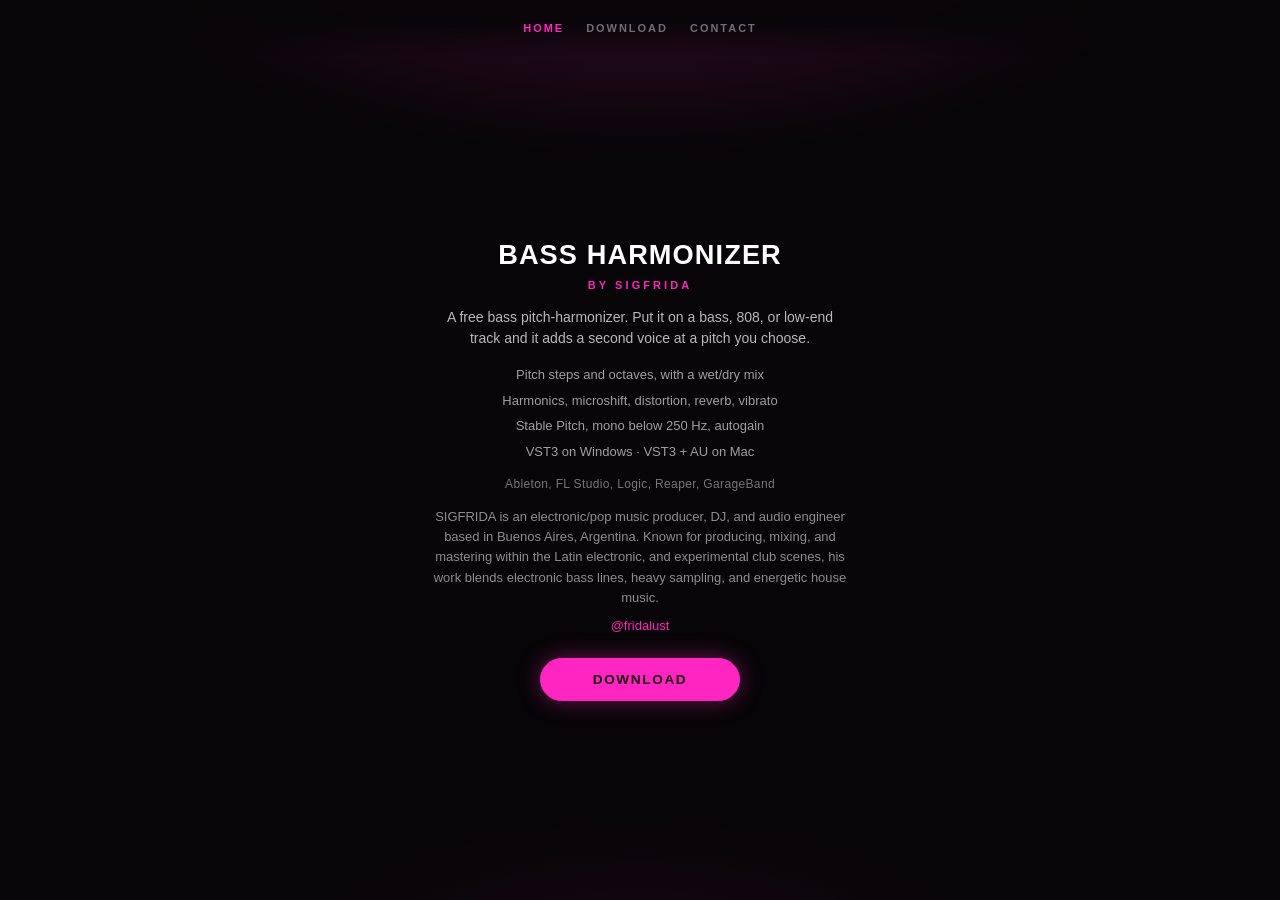
<file: index.html>
<!DOCTYPE html>
<html lang="en">
<head>
  <meta charset="utf-8">
  <meta name="viewport" content="width=device-width, initial-scale=1">
  <title>BASS HARMONIZER — free bass harmonizer VST3 / AU plugin by SIGFRIDA</title>
  <meta name="description" content="BASS HARMONIZER is a free bass pitch-harmonizer plugin by SIGFRIDA. VST3 on Windows, VST3 and Audio Unit on Mac. Add a tuned harmony voice to bass, 808s, and low end.">
  <link rel="canonical" href="https://prodsigfrida-stack.github.io/">
  <link rel="stylesheet" href="/site.css?v=7">
  <meta property="og:type" content="website">
  <meta property="og:title" content="BASS HARMONIZER — free bass harmonizer plugin by SIGFRIDA">
  <meta property="og:description" content="Free VST3 / AU bass pitch-harmonizer for Windows and macOS. Add a tuned harmony voice to bass and 808s.">
  <meta property="og:url" content="https://prodsigfrida-stack.github.io/">
  <script type="application/ld+json">
  {
    "@context": "https://schema.org",
    "@type": "SoftwareApplication",
    "name": "BASS HARMONIZER",
    "applicationCategory": "MultimediaApplication",
    "applicationSubCategory": "Audio plugin",
    "operatingSystem": "Windows, macOS",
    "offers": { "@type": "Offer", "price": "0", "priceCurrency": "USD" },
    "author": { "@type": "Person", "name": "SIGFRIDA" },
    "url": "https://prodsigfrida-stack.github.io/",
    "downloadUrl": "https://prodsigfrida-stack.github.io/bass-harmonizer-updates/",
    "description": "Free bass pitch-harmonizer plugin by SIGFRIDA. VST3 for Windows, VST3 and Audio Unit for macOS."
  }
  </script>
</head>
<body>
  <nav class="nav" aria-label="Site">
    <a href="/" data-go="home">Home</a>
    <a href="/bass-harmonizer-updates/" data-go="download">Download</a>
    <a href="/contact/" data-go="contact">Contact</a>
  </nav>
  <div class="stage">
    <section class="panel" data-page="home">
      <div class="card">
        <h1>BASS HARMONIZER</h1>
        <p class="byline">by sigfrida</p>
        <p class="lead">
          A free bass pitch-harmonizer. Put it on a bass, 808, or low-end track and it adds a second voice at a pitch you choose.
        </p>
        <ul class="features">
          <li>Pitch steps and octaves, with a wet/dry mix</li>
          <li>Harmonics, microshift, distortion, reverb, vibrato</li>
          <li>Stable Pitch, mono below 250 Hz, autogain</li>
          <li>VST3 on Windows · VST3 + AU on Mac</li>
        </ul>
        <p class="specs">Ableton, FL Studio, Logic, Reaper, GarageBand</p>
        <p class="bio">
          SIGFRIDA is an electronic/pop music producer, DJ, and audio engineer based in Buenos Aires, Argentina. Known for producing, mixing, and mastering within the Latin electronic, and experimental club scenes, his work blends electronic bass lines, heavy sampling, and energetic house music.
          <a class="ig" href="https://www.instagram.com/fridalust/" target="_blank" rel="noopener noreferrer">@fridalust</a>
        </p>
        <a class="cta" href="/bass-harmonizer-updates/" data-go="download">Download</a>
      </div>
    </section>
    <section class="panel" data-page="download">
      <div class="card card-download">
        <p class="version" id="version"></p>
        <div class="downloads">
          <a class="os" id="win" href="https://github.com/prodsigfrida-stack/bass-harmonizer-updates/releases/download/latest/BASS-HARMONIZER_Windows_x64_VST3.zip">Windows</a>
          <a class="os" id="mac" href="https://github.com/prodsigfrida-stack/bass-harmonizer-updates/releases/download/latest/BASS-HARMONIZER-macOS-VST3.zip">Mac</a>
        </div>
        <p class="hint">
          Windows: copy the <code>BASS HARMONIZER.vst3</code> <strong>folder</strong> (the whole VST3 bundle, not a single file) into <code>C:\Program Files\Common Files\VST3\</code>. You may need to allow Administrator access. If your plugins live on another drive (for example D:), copy that folder into the location your DAW actually scans.<br>
          Mac (Ableton, FL, Reaper…): drop the <code>.vst3</code> <strong>folder</strong> into <code>~/Library/Audio/Plug-Ins/VST3/</code> or <code>/Library/Audio/Plug-Ins/VST3/</code>. Logic / GarageBand: drop the <code>.component</code> <strong>folder</strong> into <code>~/Library/Audio/Plug-Ins/Components/</code> or <code>/Library/Audio/Plug-Ins/Components/</code><br>
          Then restart your DAW or rescan plug-ins.
        </p>
      </div>
    </section>
    <section class="panel" data-page="contact">
      <div class="card">
        <h1>CONTACT</h1>
        <p class="note">This goes straight to me, not a support desk.</p>
        <p class="thanks" id="thanks" hidden>Thanks — I got your note.</p>
        <form action="https://formsubmit.co/prod.sigfrida@gmail.com" method="POST">
          <input type="hidden" name="_subject" value="BASS HARMONIZER feedback">
          <input type="hidden" name="_template" value="table">
          <input type="hidden" name="_captcha" value="false">
          <input type="hidden" name="_next" value="https://prodsigfrida-stack.github.io/contact/?thanks=1">
          <label>
            Name <span class="opt">(optional)</span>
            <input type="text" name="name" autocomplete="name">
          </label>
          <label>
            Email <span class="opt">(optional)</span>
            <input type="email" name="email" id="feedback-email" autocomplete="email">
          </label>
          <label>
            Message
            <textarea name="message" required rows="4"></textarea>
          </label>
          <input type="text" name="_honey" class="honey" tabindex="-1" autocomplete="off" aria-hidden="true">
          <button type="submit">Send</button>
        </form>
      </div>
    </section>
  </div>
  <script src="/site.js?v=5"></script>
</body>
</html>
</file>
<file: site.css>
:root {
  --pink: #ff25c0;
  --pink-hot: #ff6ad5;
  --ink: #070507;
}

* { box-sizing: border-box; }

html, body {
  margin: 0;
  min-height: 100%;
  overflow-x: hidden;
  background: var(--ink);
  color: #fff;
  font-family: "Avenir Next", "Segoe UI", Helvetica, Arial, sans-serif;
}

body {
  min-height: 100vh;
  background:
    radial-gradient(ellipse 80% 50% at 50% -10%, rgba(255, 37, 192, 0.22), transparent 55%),
    radial-gradient(ellipse 60% 40% at 50% 110%, rgba(255, 37, 192, 0.08), transparent 50%),
    var(--ink);
}

.nav {
  position: fixed;
  top: 0;
  left: 0;
  right: 0;
  width: 100%;
  z-index: 100;
  display: flex;
  flex-direction: row;
  flex-wrap: nowrap;
  justify-content: center;
  align-items: center;
  gap: 22px;
  margin: 0;
  padding: 22px 20px;
  font-size: 11px;
  font-weight: 600;
  letter-spacing: 0.18em;
  text-transform: uppercase;
  background: linear-gradient(to bottom, rgba(7, 5, 7, 0.92) 40%, transparent);
}

.nav a {
  flex: 0 0 auto;
  color: rgba(255, 255, 255, 0.42);
  text-decoration: none;
}

.nav a:hover,
.nav a:focus-visible,
.nav a[aria-current="page"] {
  color: var(--pink);
  outline: none;
}

.stage {
  position: relative;
  min-height: 100vh;
  overflow: hidden;
}

.panel {
  position: absolute;
  inset: 0;
  display: flex;
  align-items: center;
  justify-content: center;
  padding: 88px 20px 48px;
  overflow-x: hidden;
  overflow-y: auto;
  opacity: 0;
  visibility: hidden;
  pointer-events: none;
  transform: translateX(0);
}

.panel.is-active,
.panel.is-leaving,
.panel.is-entering {
  visibility: visible;
}

.panel.is-active {
  opacity: 1;
  pointer-events: auto;
  z-index: 1;
}

.panel.is-entering {
  z-index: 2;
}

.panel.is-animating {
  transition:
    transform 0.5s cubic-bezier(0.22, 1, 0.36, 1),
    opacity 0.4s ease;
}

.panel.from-right { transform: translateX(42%); }
.panel.from-left { transform: translateX(-42%); }
.panel.to-left { transform: translateX(-42%); opacity: 0; }
.panel.to-right { transform: translateX(42%); opacity: 0; }

.card {
  width: min(420px, 100%);
  text-align: center;
}

.card-download {
  width: min(520px, 100%);
}

.byline {
  margin: 0 0 16px;
  letter-spacing: 0.28em;
  text-transform: uppercase;
  font-size: 11px;
  font-weight: 600;
  color: var(--pink);
}

h1 {
  margin: 0 0 8px;
  font-weight: 600;
  font-size: clamp(1.35rem, 4vw, 1.7rem);
  letter-spacing: 0.04em;
}

.lead {
  margin: 0 0 16px;
  font-size: 14px;
  line-height: 1.5;
  color: rgba(255, 255, 255, 0.72);
}

.features {
  margin: 0 0 16px;
  padding: 0;
  list-style: none;
  font-size: 13px;
  line-height: 1.5;
  color: rgba(255, 255, 255, 0.62);
}

.features li { margin: 0 0 6px; }

.specs {
  margin: 0 0 16px;
  font-size: 12px;
  letter-spacing: 0.03em;
  color: rgba(255, 255, 255, 0.45);
}

.bio {
  margin: 0 auto 22px;
  max-width: 34em;
  font-size: 13px;
  line-height: 1.55;
  color: rgba(255, 255, 255, 0.55);
}

.bio .ig {
  display: block;
  margin-top: 8px;
}

.ig {
  color: var(--pink);
  text-decoration: none;
}

.ig:hover,
.ig:focus-visible {
  color: var(--pink-hot);
  outline: none;
}

.cta,
a.os,
form button {
  display: inline-flex;
  align-items: center;
  justify-content: center;
  min-width: 200px;
  padding: 13px 24px;
  border-radius: 999px;
  text-decoration: none;
  font: inherit;
  font-size: 0.85rem;
  font-weight: 700;
  letter-spacing: 0.12em;
  text-transform: uppercase;
  cursor: pointer;
  transition: transform 0.15s ease, background 0.15s ease, box-shadow 0.15s ease, color 0.15s ease;
}

.cta {
  color: #1a0214;
  background: var(--pink);
  border: 1.5px solid var(--pink);
  box-shadow: 0 0 22px rgba(255, 37, 192, 0.4);
}

.cta:hover,
.cta:focus-visible {
  background: var(--pink-hot);
  border-color: var(--pink-hot);
  transform: translateY(-1px);
  outline: none;
}

.downloads {
  display: flex;
  flex-direction: column;
  align-items: center;
  gap: 10px;
}

a.os {
  color: #fff;
  background: transparent;
  border: 1.5px solid var(--pink);
  box-shadow: 0 0 16px rgba(255, 37, 192, 0.15);
}

a.os:hover,
a.os:focus-visible,
a.os.suggested {
  background: var(--pink);
  color: #1a0214;
  box-shadow: 0 0 22px rgba(255, 37, 192, 0.4);
  outline: none;
}

a.os:hover,
a.os:focus-visible { transform: translateY(-1px); }

.version {
  margin: 0 0 18px;
  color: rgba(255, 255, 255, 0.45);
  font-size: 13px;
  min-height: 1.2em;
}

.hint {
  margin: 22px 0 0;
  font-size: 12px;
  line-height: 1.55;
  color: rgba(255, 255, 255, 0.48);
  text-align: center;
}

.hint code {
  font-family: ui-monospace, Menlo, Consolas, monospace;
  font-size: 10px;
  color: var(--pink-hot);
}

.note {
  margin: 0 0 16px;
  font-size: 13px;
  line-height: 1.45;
  color: rgba(255, 255, 255, 0.5);
}

.thanks {
  display: block;
  margin: 0 0 14px;
  padding: 8px 10px;
  border-radius: 10px;
  background: rgba(255, 37, 192, 0.12);
  border: 1px solid rgba(255, 37, 192, 0.35);
  color: var(--pink-hot);
  font-size: 13px;
}

.thanks[hidden] { display: none; }

form { text-align: left; }

form label {
  display: block;
  margin: 0 0 10px;
  font-size: 11px;
  letter-spacing: 0.06em;
  text-transform: uppercase;
  color: rgba(255, 255, 255, 0.5);
}

form .opt {
  font-weight: 400;
  letter-spacing: 0;
  text-transform: none;
  opacity: 0.7;
}

form input[type="text"],
form input[type="email"],
form textarea {
  display: block;
  width: 100%;
  margin-top: 5px;
  padding: 8px 10px;
  border: 1px solid rgba(255, 255, 255, 0.15);
  border-radius: 10px;
  background: rgba(255, 255, 255, 0.04);
  color: #fff;
  font: inherit;
  font-size: 14px;
}

form textarea {
  min-height: 88px;
  resize: vertical;
}

form input[type="text"]:focus,
form input[type="email"]:focus,
form textarea:focus {
  outline: none;
  border-color: var(--pink);
  box-shadow: 0 0 0 1px rgba(255, 37, 192, 0.35);
}

form .honey {
  display: none !important;
}

form button {
  width: 100%;
  min-width: 0;
  margin-top: 4px;
  color: #fff;
  background: transparent;
  border: 1.5px solid var(--pink);
  box-shadow: 0 0 16px rgba(255, 37, 192, 0.15);
}

form button:hover,
form button:focus-visible {
  background: var(--pink);
  color: #1a0214;
  transform: translateY(-1px);
  outline: none;
}

@media (prefers-reduced-motion: reduce) {
  .panel.is-animating { transition: none; }
}
</file>
